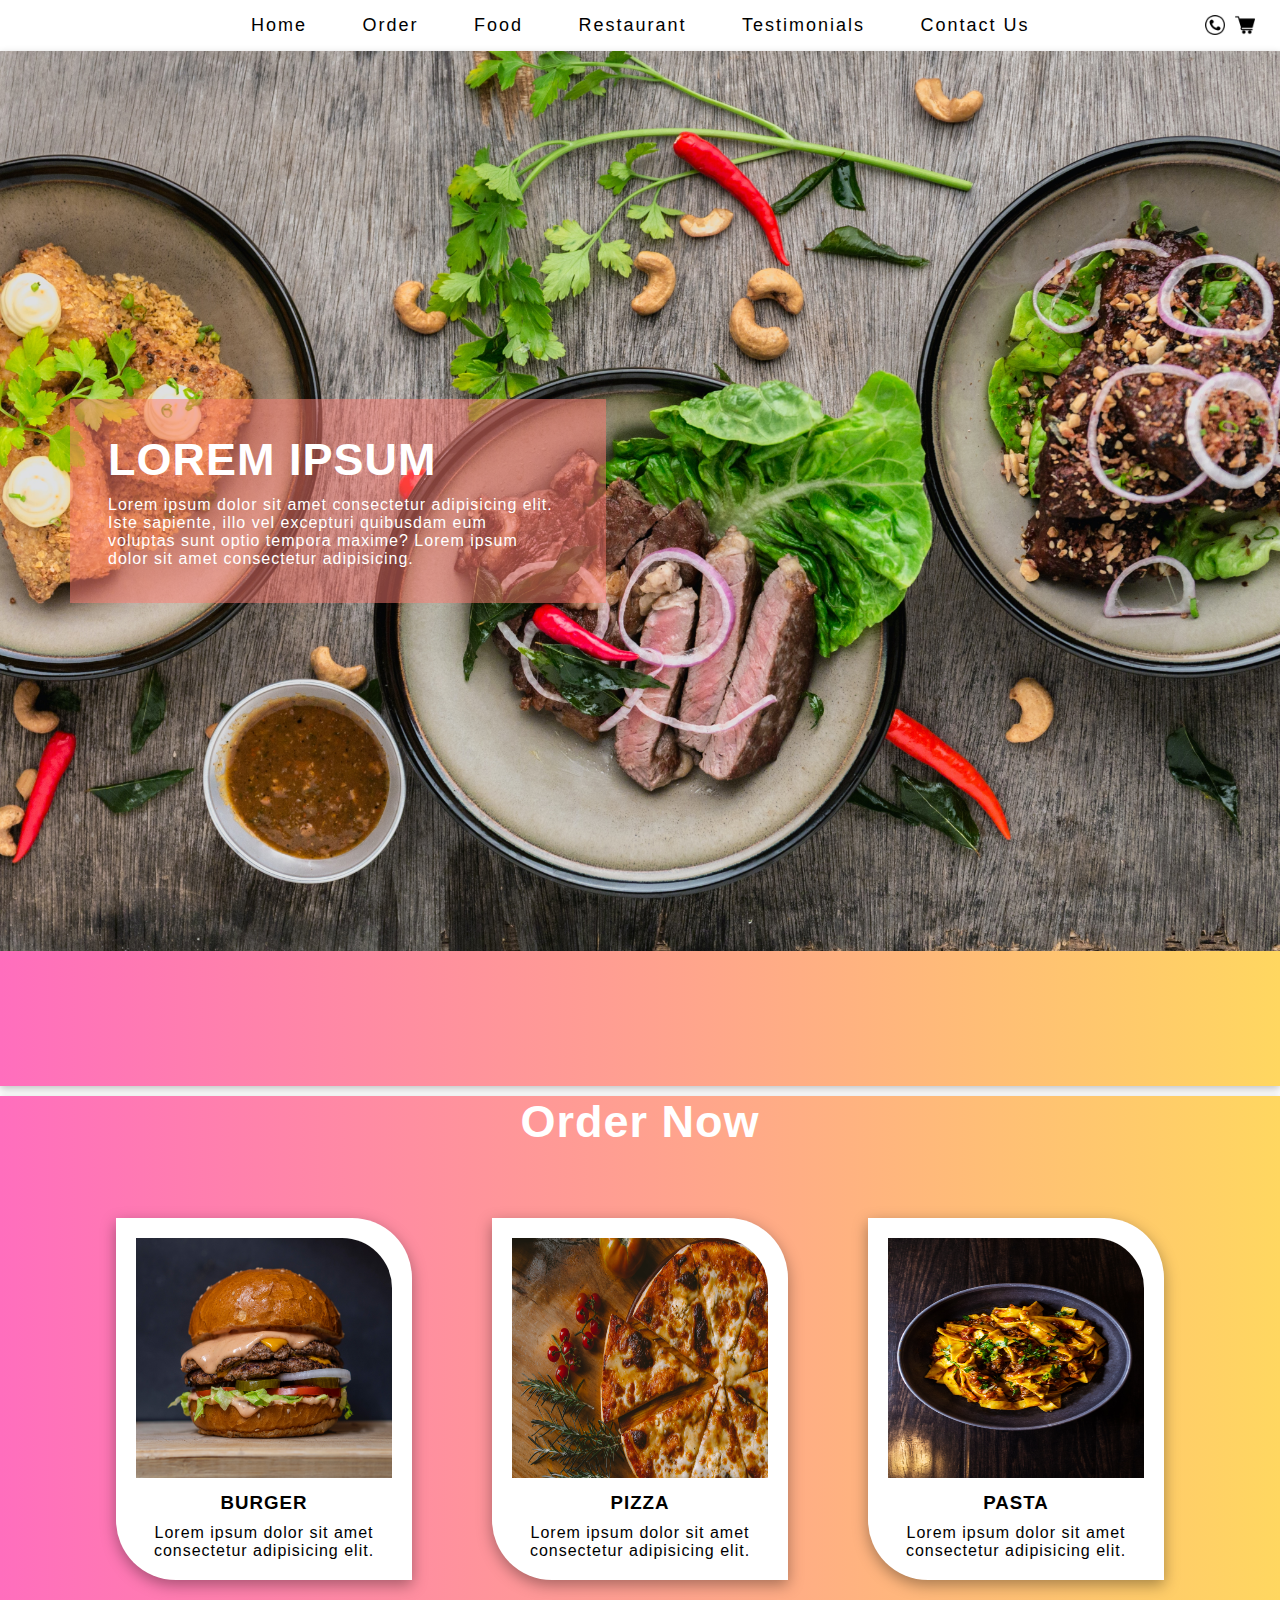
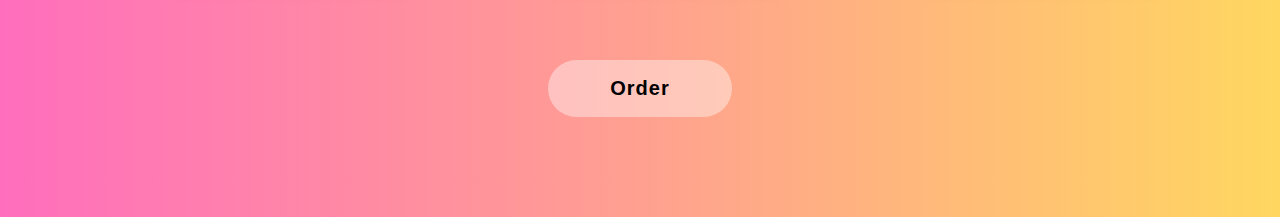
<file: index.html>
<!DOCTYPE html>
<html lang="en">
<head>
    <meta charset="UTF-8">
    <meta name="viewport" content="width=device-width, initial-scale=1.0">
    <title>Assignment</title>
    <link rel="stylesheet" href="assets/css/style.css">
    <link rel="stylesheet" href="assets/css/media.css">
</head>
<body>
    <header>
        <nav>
            <ul>
                <li><a href="#">Home</a></li>
                <li><a href="#">Order</a></li>
                <li><a href="#">Food</a></li>
                <li><a href="#">Restaurant</a></li>
                <li><a href="#">Testimonials</a></li>
                <li><a href="#">Contact Us</a></li>
            </ul>
            <div class="icon">
                <img src="assets/images/phone.png" alt="">
                <img src="assets/images/shopping-cart.png" alt="">
            </div>
        </nav>
    </header>
    <section class="banner1">
        <div class="bg-banner">
            <div class="lorem">
                <h1>LOREM IPSUM</h1>
                <p>Lorem ipsum dolor sit amet consectetur adipisicing elit. Iste sapiente, illo vel excepturi quibusdam eum voluptas sunt optio tempora maxime? Lorem ipsum dolor sit amet consectetur adipisicing.</p>
            </div>
        </div>
    </section>
    
    <section class="banner2">
        <h1>Order Now</h1>
        <div class="item">
            <div class="card">
                <img src="assets/images/img4.jpg" alt="burger-image">
                <div>
                    <h3>BURGER</h5>
                    <p>Lorem ipsum dolor sit amet consectetur adipisicing elit.</p>
                </div>
            </div>
            <div class="card">
                <img src="assets/images/img2.jpg" alt="burger-image">
                <div>
                    <h3>PIZZA</h3>
                    <p>Lorem ipsum dolor sit amet consectetur adipisicing elit.</p>
                </div>
            </div>
            <div class="card">
                <img src="assets/images/img3.jpg" alt="burger-image">
                <div>
                    <h3>PASTA</h3>
                    <p>Lorem ipsum dolor sit amet consectetur adipisicing elit.</p>
                </div>
            </div>
        </div>
        <div class="button">
            <button class="btn">Order</button>
        </div>
    </section>
</body>
</html>
</file>
<file: assets/css/style.css>
*{
    padding: 0%;
    margin: 0%;
    font-family: 'Roboto', sans-serif;
    letter-spacing: 1px;
}

:root {
    --pink: #ff6ebd;
    --yellow: #ffd760;
    --orange: #ffa090;
    --white: #fff;
    --black: #000;
  }

  /* HEADER CODE */

  header{
    display: flex;
    justify-content: end;
    align-items: center;
  }
  /* header>nav{
    background-color: #ff6ebd;
  } */
  header>nav>ul{
    list-style-type: none;
    float: left;
    margin-right: 150px;
  }
  header>nav>ul>li{
    display: inline-block;
    padding: 15px 25px;
  }
  header>nav>ul>li:hover a{
    color: #ff6ebd;
  }
  header>nav>ul>li>a{
    text-decoration: none;
    color: var(--black);
    font-size: 18px;
    letter-spacing: 2px;
  }
  header>nav>.icon{
    float: right;
    margin-right: 20px;
    /* margin-left: 300px; */
  }
  header>nav>.icon>img{
    padding: 15px 5px 0px 0px;
    height: 20px;
  }

  /* BANNER1 CODE */
  .banner1{
    background: linear-gradient(to right, var(--pink) ,var(--orange), var(--yellow));
    height: 115vh;
    box-shadow: rgba(0, 0, 0, 0.24) 0px 3px 8px;
  }

  .banner1>.bg-banner{
    background: url(../images/img1.jpg) center no-repeat;
    background-size: cover;
    height: 100vh;
    display: flex;
    align-items: center;
  }
  .banner1>.bg-banner>.lorem{
    width: 35%;
    margin-left: 70px;
    background-color: rgba(255, 124, 114,0.5);
    padding: 35px 50px 35px 38px;
    color: var(--white);
  }
  .banner1>.bg-banner>.lorem:hover{
    box-shadow: rgba(0, 0, 0, 0.24) 0px 3px 8px;
  }
  .banner1>.bg-banner>.lorem>h1{
    font-size: 45px;
    margin-bottom: 10px;
  }
  .banner1>.bg-banner>.lorem>p{
    font-size: 16px;
  }

  /* BANNER 2 CODE */
  .banner2{
    background: linear-gradient(to right, var(--pink) ,var(--orange), var(--yellow));
    margin-top: 10px;
    box-shadow: rgba(0, 0, 0, 0.24) 0px 3px 8px;
  }
  .banner2>h1{
    color: var(--white);
    text-align: center;
    font-size: 45px;
    margin-bottom: 70px;
  }
  .banner2>.item{
    display: flex;
    align-items: center;
    justify-content: center;
    gap: 80px;
  }
  .banner2>.item>.card{
    width: 20%;
    background-color: var(--white);
    text-align: center;
    padding: 20px;
    border-top-right-radius: 60px;
    border-bottom-left-radius: 60px;
    box-shadow: rgba(0, 0, 0, 0.35) 0px 5px 15px;
    cursor: pointer;
  }
  .banner2>.item>.card:hover{
    box-shadow: none;
  }
  .banner2>.item>.card>div>h3{
    margin: 10px auto;
  }
  .banner2>.item>.card>img{
    width: 100%;
    height: 240px;
    border-top-right-radius: 50px;
  }
  .banner2>.button{
    text-align: center;
  }
  .banner2>.button>.btn{
    padding: 15px 60px;
    font-size: 20px;
    font-weight: bolder;
    margin: 80px 0px 100px 0px;
    border-radius: 50px;
    border: 2px solid transparent;
    background-color: rgba(255, 255, 255,0.4);
    cursor: pointer;
  }
  .banner2>.button>.btn:hover{
    border-top: 2px solid var(--white);
    border-bottom: 2px solid var(--white);
  }
</file>
<file: assets/css/media.css>
@media(max-width:768px){
    header{
        justify-content: center;
        align-items: center;
        text-align: center;
    }
    header>nav{
        text-align: center;
    }
    header>nav>ul{
        float: none;
        margin: auto;
    }
    header>nav>ul>li{
        display: block;
        margin: none;
    }
    header>nav>.icon{
        float: none;
        margin: 10px auto;
        text-align: center;
    }
    .banner1>.bg-banner>.lorem{
        margin: auto;
        width: 60%;
    }
    .banner2>.item{
        flex-flow: column;
    }
    .banner2>.item>.card{
        width: 80%;
    }
}

@media(min-width:769px) and (max-width:1200px){
    header{
        justify-content: center;
        align-items: center;
    }
    header>nav>ul{
        float: none;
        margin: auto;
    }
    header>nav>.icon{
        float: none;
        text-align: center;
        margin-bottom: 10px;
    }
    .banner1>.bg-banner>.lorem{
        margin: auto;
        width: 60%;
    }
    .banner2>.item{
        gap: 50px;
    }
    .banner2>.item>.card>img{
        height: 220px;
    }
}
</file>
